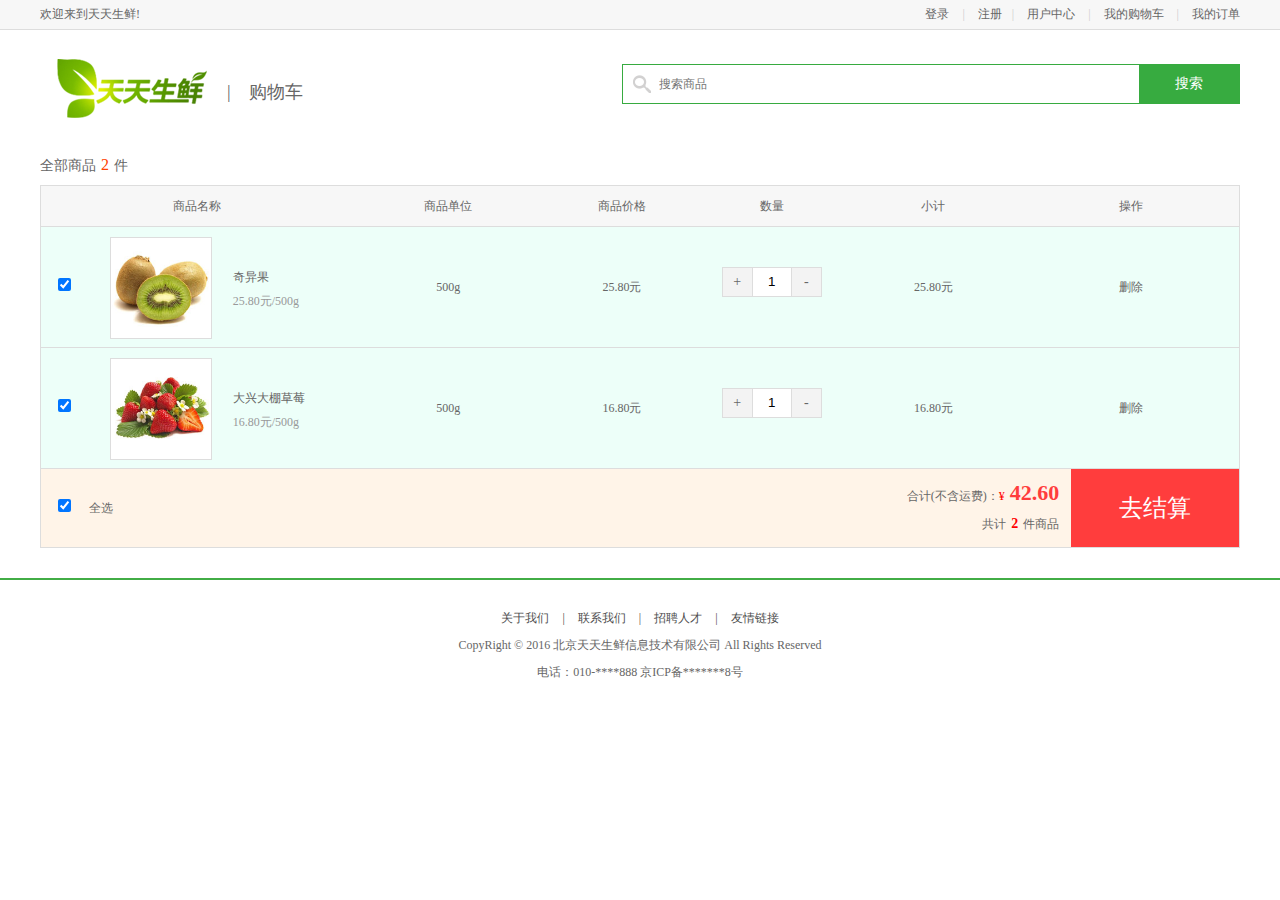
<file: static/cart.html>
<!DOCTYPE html PUBLIC "-//W3C//DTD XHTML 1.0 Transitional//EN" "http://www.w3.org/TR/xhtml1/DTD/xhtml1-transitional.dtd">
<html xmlns="http://www.w3.org/1999/xhtml" xml:lang="en">
<head>
	<meta http-equiv="Content-Type" content="text/html;charset=UTF-8">
	<title>天天生鲜-购物车</title>
	<link rel="stylesheet" type="text/css" href="css/reset.css">
	<link rel="stylesheet" type="text/css" href="css/main.css">
</head>
<body>
	<div class="header_con">
		<div class="header">
			<div class="welcome fl">欢迎来到天天生鲜!</div>
			<div class="fr">
				<div class="login_info fl">
					欢迎您：<em>张 山</em>
				</div>
				<div class="login_btn fl">
					<a href="login.html">登录</a>
					<span>|</span>
					<a href="register.html">注册</a>
				</div>
				<div class="user_link fl">
					<span>|</span>
					<a href="user_center_info.html">用户中心</a>
					<span>|</span>
					<a href="cart.html">我的购物车</a>
					<span>|</span>
					<a href="user_center_order.html">我的订单</a>
				</div>
			</div>
		</div>		
	</div>

	<div class="search_bar clearfix">
		<a href="index.html" class="logo fl"><img src="images/logo.png"></a>
		<div class="sub_page_name fl">|&nbsp;&nbsp;&nbsp;&nbsp;购物车</div>
		<div class="search_con fr">
			<input type="text" class="input_text fl" name="" placeholder="搜索商品">
			<input type="button" class="input_btn fr" name="" value="搜索">
		</div>		
	</div>

	<div class="total_count">全部商品<em>2</em>件</div>	
	<ul class="cart_list_th clearfix">
		<li class="col01">商品名称</li>
		<li class="col02">商品单位</li>
		<li class="col03">商品价格</li>
		<li class="col04">数量</li>
		<li class="col05">小计</li>
		<li class="col06">操作</li>
	</ul>
	<ul class="cart_list_td clearfix">
		<li class="col01"><input type="checkbox" name="" checked></li>
		<li class="col02"><img src="images/goods/goods012.jpg"></li>
		<li class="col03">奇异果<br><em>25.80元/500g</em></li>
		<li class="col04">500g</li>
		<li class="col05">25.80元</li>
		<li class="col06">
			<div class="num_add">
				<a href="javascript:;" class="add fl">+</a>
				<input type="text" class="num_show fl" value="1">	
				<a href="javascript:;" class="minus fl">-</a>	
			</div>
		</li>
		<li class="col07">25.80元</li>
		<li class="col08"><a href="javascript:;">删除</a></li>
	</ul>

	<ul class="cart_list_td clearfix">
		<li class="col01"><input type="checkbox" name="" checked></li>
		<li class="col02"><img src="images/goods/goods003.jpg"></li>
		<li class="col03">大兴大棚草莓<br><em>16.80元/500g</em></li>
		<li class="col04">500g</li>
		<li class="col05">16.80元</li>
		<li class="col06">
			<div class="num_add">
				<a href="javascript:;" class="add fl">+</a>
				<input type="text" class="num_show fl" value="1">	
				<a href="javascript:;" class="minus fl">-</a>	
			</div>
		</li>
		<li class="col07">16.80元</li>
		<li class="col08"><a href="javascript:;">删除</a></li>
	</ul>
	

	<ul class="settlements">
		<li class="col01"><input type="checkbox" name="" checked=""></li>
		<li class="col02">全选</li>
		<li class="col03">合计(不含运费)：<span>¥</span><em>42.60</em><br>共计<b>2</b>件商品</li>
		<li class="col04"><a href="place_order.html">去结算</a></li>
	</ul>

	<div class="footer">
		<div class="foot_link">
			<a href="#">关于我们</a>
			<span>|</span>
			<a href="#">联系我们</a>
			<span>|</span>
			<a href="#">招聘人才</a>
			<span>|</span>
			<a href="#">友情链接</a>		
		</div>
		<p>CopyRight © 2016 北京天天生鲜信息技术有限公司 All Rights Reserved</p>
		<p>电话：010-****888    京ICP备*******8号</p>
	</div>
	
</body>
</html>
</file>
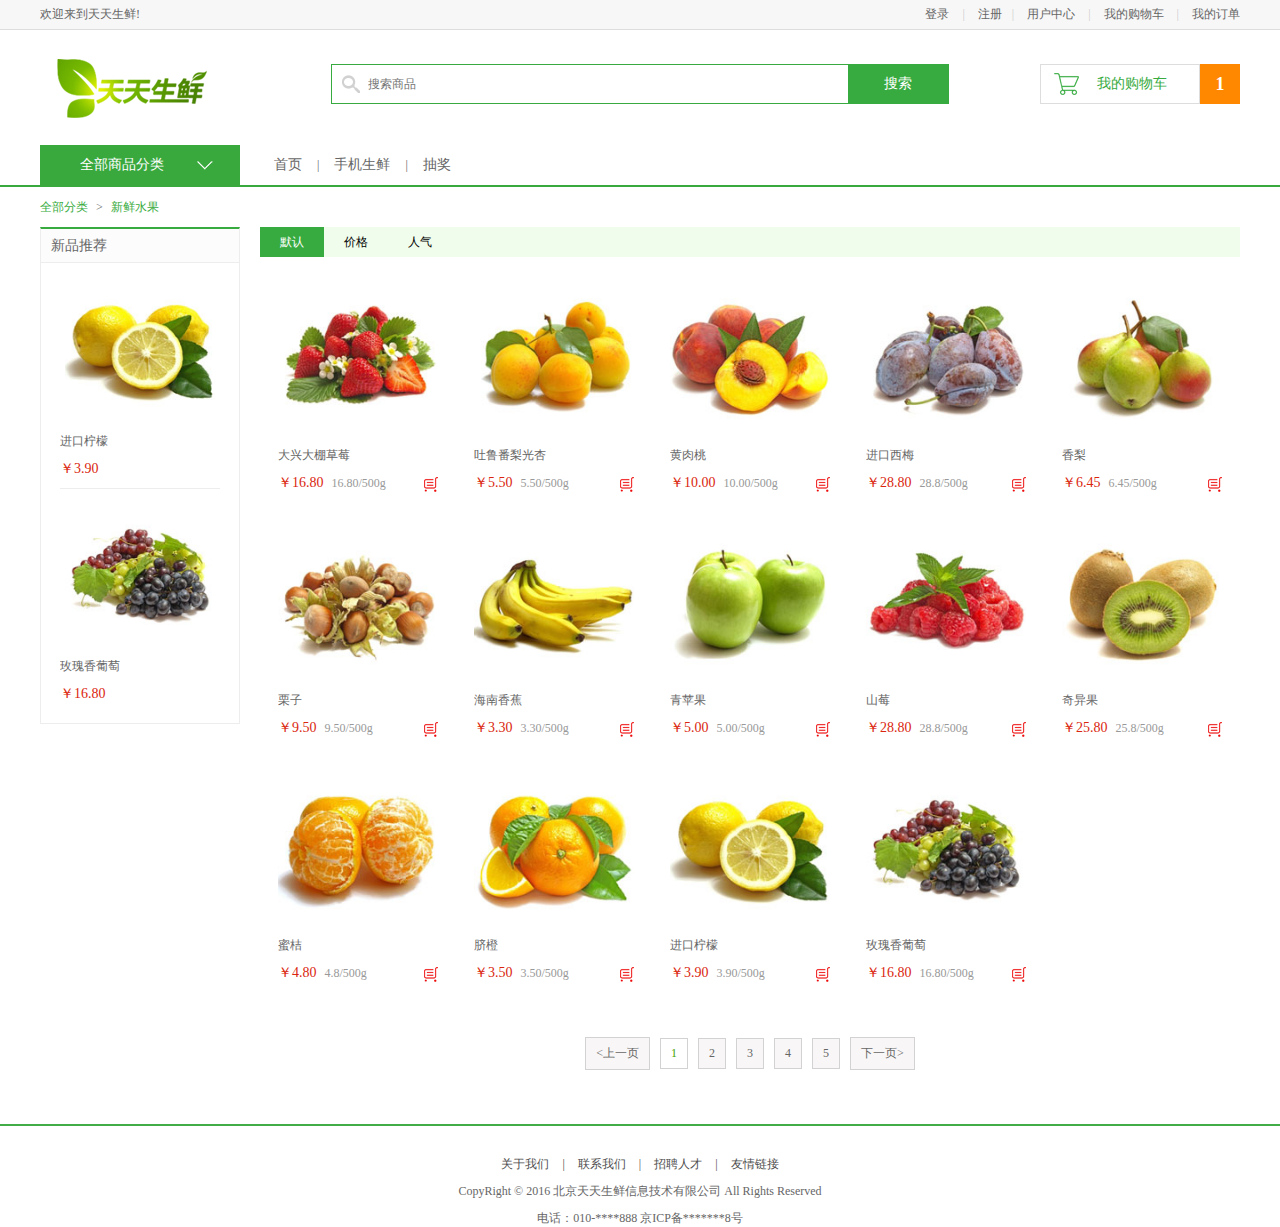
<file: static/list.html>
<!DOCTYPE html PUBLIC "-//W3C//DTD XHTML 1.0 Transitional//EN" "http://www.w3.org/TR/xhtml1/DTD/xhtml1-transitional.dtd">
<html xmlns="http://www.w3.org/1999/xhtml" xml:lang="en">
<head>
	<meta http-equiv="Content-Type" content="text/html;charset=UTF-8">
	<title>天天生鲜-商品列表</title>
	<link rel="stylesheet" type="text/css" href="css/reset.css">
	<link rel="stylesheet" type="text/css" href="css/main.css">
</head>
<body>
	<div class="header_con">
		<div class="header">
			<div class="welcome fl">欢迎来到天天生鲜!</div>
			<div class="fr">
				<div class="login_info fl">
					欢迎您：<em>张 山</em>
				</div>
				<div class="login_btn fl">
					<a href="login.html">登录</a>
					<span>|</span>
					<a href="register.html">注册</a>
				</div>
				<div class="user_link fl">
					<span>|</span>
					<a href="user_center_info.html">用户中心</a>
					<span>|</span>
					<a href="cart.html">我的购物车</a>
					<span>|</span>
					<a href="user_center_order.html">我的订单</a>
				</div>
			</div>
		</div>		
	</div>

	<div class="search_bar clearfix">
		<a href="index.html" class="logo fl"><img src="images/logo.png"></a>
		<div class="search_con fl">
			<input type="text" class="input_text fl" name="" placeholder="搜索商品">
			<input type="button" class="input_btn fr" name="" value="搜索">
		</div>
		<div class="guest_cart fr">
			<a href="#" class="cart_name fl">我的购物车</a>
			<div class="goods_count fl">1</div>
		</div>
	</div>

	<div class="navbar_con">
		<div class="navbar clearfix">
			<div class="subnav_con fl">
				<h1>全部商品分类</h1>	
				<span></span>			
				<ul class="subnav">
					<li><a href="#" class="fruit">新鲜水果</a></li>
					<li><a href="#" class="seafood">海鲜水产</a></li>
					<li><a href="#" class="meet">猪牛羊肉</a></li>
					<li><a href="#" class="egg">禽类蛋品</a></li>
					<li><a href="#" class="vegetables">新鲜蔬菜</a></li>
					<li><a href="#" class="ice">速冻食品</a></li>
				</ul>
			</div>
			<ul class="navlist fl">
				<li><a href="">首页</a></li>
				<li class="interval">|</li>
				<li><a href="">手机生鲜</a></li>
				<li class="interval">|</li>
				<li><a href="">抽奖</a></li>
			</ul>
		</div>
	</div>

	<div class="breadcrumb">
		<a href="#">全部分类</a>
		<span>></span>
		<a href="#">新鲜水果</a>
	</div>

	<div class="main_wrap clearfix">
		<div class="l_wrap fl clearfix">
			<div class="new_goods">
				<h3>新品推荐</h3>
				<ul>
					<li>
						<a href="#"><img src="images/goods/goods001.jpg"></a>
						<h4><a href="#">进口柠檬</a></h4>
						<div class="prize">￥3.90</div>
					</li>
					<li>
						<a href="#"><img src="images/goods/goods002.jpg"></a>
						<h4><a href="#">玫瑰香葡萄</a></h4>
						<div class="prize">￥16.80</div>
					</li>
				</ul>
			</div>
		</div>

		<div class="r_wrap fr clearfix">
			<div class="sort_bar">
				<a href="#" class="active">默认</a>
				<a href="#">价格</a>
				<a href="#">人气</a>
			</div>

			<ul class="goods_type_list clearfix">
				<li>
					<a href="detail.html"><img src="images/goods/goods003.jpg"></a>
					<h4><a href="detail.html">大兴大棚草莓</a></h4>
					<div class="operate">
						<span class="prize">￥16.80</span>
						<span class="unit">16.80/500g</span>
						<a href="#" class="add_goods" title="加入购物车"></a>
					</div>
				</li>

				<li>
					<a href="#"><img src="images/goods/goods004.jpg"></a>
					<h4><a href="#">吐鲁番梨光杏</a></h4>
					<div class="operate">
						<span class="prize">￥5.50</span>
						<span class="unit">5.50/500g</span>
						<a href="#" class="add_goods" title="加入购物车"></a>
					</div>
				</li>

				<li>
					<a href="#"><img src="images/goods/goods005.jpg"></a>
					<h4><a href="#">黄肉桃</a></h4>
					<div class="operate">
						<span class="prize">￥10.00</span>
						<span class="unit">10.00/500g</span>
						<a href="#" class="add_goods" title="加入购物车"></a>
					</div>
				</li>

				<li>
					<a href="#"><img src="images/goods/goods006.jpg"></a>
					<h4><a href="#">进口西梅</a></h4>
					<div class="operate">
						<span class="prize">￥28.80</span>
						<span class="unit">28.8/500g</span>
						<a href="#" class="add_goods" title="加入购物车"></a>
					</div>
				</li>

				<li>
					<a href="#"><img src="images/goods/goods007.jpg"></a>
					<h4><a href="#">香梨</a></h4>
					<div class="operate">
						<span class="prize">￥6.45</span>
						<span class="unit">6.45/500g</span>
						<a href="#" class="add_goods" title="加入购物车"></a>
					</div>
				</li>

				<li>
					<a href="#"><img src="images/goods/goods008.jpg"></a>
					<h4><a href="#">栗子</a></h4>
					<div class="operate">
						<span class="prize">￥9.50</span>
						<span class="unit">9.50/500g</span>
						<a href="#" class="add_goods" title="加入购物车"></a>
					</div>
				</li>

				<li>
					<a href="#"><img src="images/goods/goods009.jpg"></a>
					<h4><a href="#">海南香蕉</a></h4>
					<div class="operate">
						<span class="prize">￥3.30</span>
						<span class="unit">3.30/500g</span>
						<a href="#" class="add_goods" title="加入购物车"></a>
					</div>
				</li>

				<li>
					<a href="#"><img src="images/goods/goods010.jpg"></a>
					<h4><a href="#">青苹果</a></h4>
					<div class="operate">
						<span class="prize">￥5.00</span>
						<span class="unit">5.00/500g</span>
						<a href="#" class="add_goods" title="加入购物车"></a>
					</div>
				</li>

				<li>
					<a href="#"><img src="images/goods/goods011.jpg"></a>
					<h4><a href="#">山莓</a></h4>
					<div class="operate">
						<span class="prize">￥28.80</span>
						<span class="unit">28.8/500g</span>
						<a href="#" class="add_goods" title="加入购物车"></a>
					</div>
				</li>

				<li>
					<a href="#"><img src="images/goods/goods012.jpg"></a>
					<h4><a href="#">奇异果</a></h4>
					<div class="operate">
						<span class="prize">￥25.80</span>
						<span class="unit">25.8/500g</span>
						<a href="#" class="add_goods" title="加入购物车"></a>
					</div>
				</li>
				<li>
					<a href="#"><img src="images/goods/goods013.jpg"></a>
					<h4><a href="#">蜜桔</a></h4>
					<div class="operate">
						<span class="prize">￥4.80</span>
						<span class="unit">4.8/500g</span>
						<a href="#" class="add_goods" title="加入购物车"></a>
					</div>
				</li>
				<li>
					<a href="#"><img src="images/goods/goods014.jpg"></a>
					<h4><a href="#">脐橙</a></h4>
					<div class="operate">
						<span class="prize">￥3.50</span>
						<span class="unit">3.50/500g</span>
						<a href="#" class="add_goods" title="加入购物车"></a>
					</div>
				</li>
				<li>
					<a href="#"><img src="images/goods/goods001.jpg"></a>
					<h4><a href="#">进口柠檬</a></h4>
					<div class="operate">
						<span class="prize">￥3.90</span>
						<span class="unit">3.90/500g</span>
						<a href="#" class="add_goods" title="加入购物车"></a>
					</div>
				</li>
				<li>
					<a href="#"><img src="images/goods/goods002.jpg"></a>
					<h4><a href="#">玫瑰香葡萄</a></h4>
					<div class="operate">
						<span class="prize">￥16.80</span>
						<span class="unit">16.80/500g</span>
						<a href="#" class="add_goods" title="加入购物车"></a>
					</div>
				</li>
			</ul>

			<div class="pagenation">
				<a href="#"><上一页</a>
				<a href="#" class="active">1</a>
				<a href="#">2</a>
				<a href="#">3</a>
				<a href="#">4</a>
				<a href="#">5</a>
				<a href="#">下一页></a>
			</div>
		</div>
	</div>

	<div class="footer">
		<div class="foot_link">
			<a href="#">关于我们</a>
			<span>|</span>
			<a href="#">联系我们</a>
			<span>|</span>
			<a href="#">招聘人才</a>
			<span>|</span>
			<a href="#">友情链接</a>		
		</div>
		<p>CopyRight © 2016 北京天天生鲜信息技术有限公司 All Rights Reserved</p>
		<p>电话：010-****888    京ICP备*******8号</p>
	</div>
	
</body>
</html>
</file>
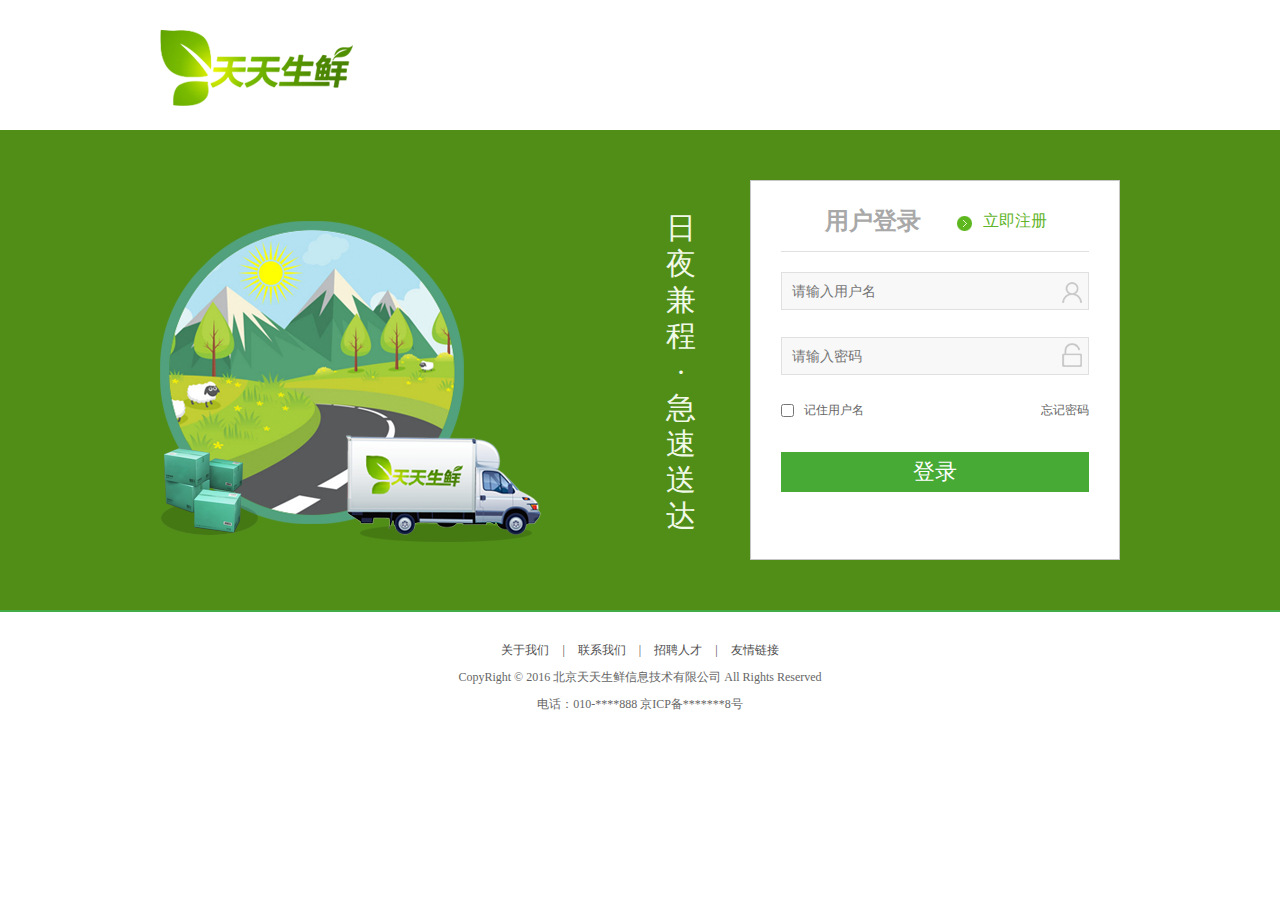
<file: static/login.html>
<!DOCTYPE html PUBLIC "-//W3C//DTD XHTML 1.0 Transitional//EN" "http://www.w3.org/TR/xhtml1/DTD/xhtml1-transitional.dtd">
<html xmlns="http://www.w3.org/1999/xhtml" xml:lang="en">
<head>
	<meta http-equiv="Content-Type" content="text/html;charset=UTF-8">
	<title>天天生鲜-登录</title>
	<link rel="stylesheet" type="text/css" href="css/reset.css">
	<link rel="stylesheet" type="text/css" href="css/main.css">
</head>
<body>
	<div class="login_top clearfix">
		<a href="index.html" class="login_logo"><img src="images/logo02.png"></a>	
	</div>

	<div class="login_form_bg">
		<div class="login_form_wrap clearfix">
			<div class="login_banner fl"></div>
			<div class="slogan fl">日夜兼程 · 急速送达</div>
			<div class="login_form fr">
				<div class="login_title clearfix">
					<h1>用户登录</h1>
					<a href="#">立即注册</a>
				</div>
				<div class="form_input">
					<form>
						<input type="text" name="username" class="name_input" placeholder="请输入用户名">
						<div class="user_error">输入错误</div>
						<input type="password" name="pwd" class="pass_input" placeholder="请输入密码">
						<div class="pwd_error">输入错误</div>
						<div class="more_input clearfix">
							<input type="checkbox" name="">
							<label>记住用户名</label>
							<a href="#">忘记密码</a>
						</div>
						<input type="submit" name="" value="登录" class="input_submit">
					</form>
				</div>
			</div>
		</div>
	</div>

	<div class="footer no-mp">
		<div class="foot_link">
			<a href="#">关于我们</a>
			<span>|</span>
			<a href="#">联系我们</a>
			<span>|</span>
			<a href="#">招聘人才</a>
			<span>|</span>
			<a href="#">友情链接</a>		
		</div>
		<p>CopyRight © 2016 北京天天生鲜信息技术有限公司 All Rights Reserved</p>
		<p>电话：010-****888    京ICP备*******8号</p>
	</div>
	
</body>
</html>
</file>
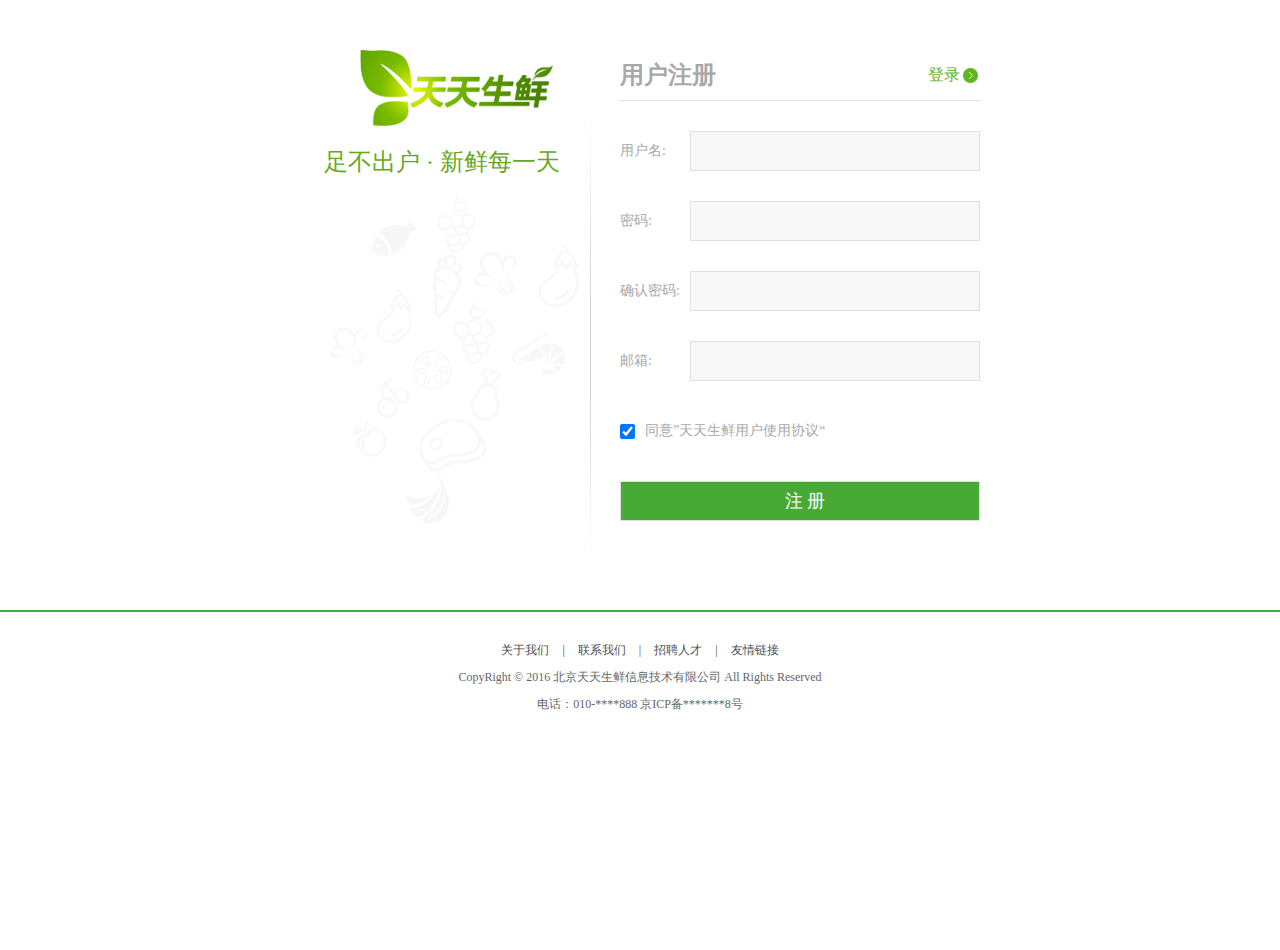
<file: static/register.html>
<!DOCTYPE html PUBLIC "-//W3C//DTD XHTML 1.0 Transitional//EN" "http://www.w3.org/TR/xhtml1/DTD/xhtml1-transitional.dtd">
<html xmlns="http://www.w3.org/1999/xhtml" xml:lang="en">
<head>
	<meta http-equiv="Content-Type" content="text/html;charset=UTF-8">
	<title>天天生鲜-注册</title>
	<link rel="stylesheet" type="text/css" href="css/reset.css">
	<link rel="stylesheet" type="text/css" href="css/main.css">
	<script type="text/javascript" src="js/jquery-1.12.4.min.js"></script>
	<script type="text/javascript" src="js/register.js"></script>
</head>
<body>
	<div class="register_con">
		<div class="l_con fl">
			<a class="reg_logo"><img src="images/logo02.png"></a>
			<div class="reg_slogan">足不出户  ·  新鲜每一天</div>
			<div class="reg_banner"></div>
		</div>

		<div class="r_con fr">
			<div class="reg_title clearfix">
				<h1>用户注册</h1>
				<a href="#">登录</a>
			</div>
			<div class="reg_form clearfix">
				<form>
				<ul>
					<li>
						<label>用户名:</label>
						<input type="text" name="user_name" id="user_name">
						<span class="error_tip">提示信息</span>
					</li>					
					<li>
						<label>密码:</label>
						<input type="password" name="pwd" id="pwd">
						<span class="error_tip">提示信息</span>
					</li>
					<li>
						<label>确认密码:</label>
						<input type="password" name="cpwd" id="cpwd">
						<span class="error_tip">提示信息</span>
					</li>
					<li>
						<label>邮箱:</label>
						<input type="text" name="email" id="email">
						<span class="error_tip">提示信息</span>
					</li>
					<li class="agreement">
						<input type="checkbox" name="allow" id="allow" checked="checked">
						<label>同意”天天生鲜用户使用协议“</label>
						<span class="error_tip2">提示信息</span>
					</li>
					<li class="reg_sub">
						<input type="submit" value="注 册" name="">
					</li>
				</ul>				
				</form>
			</div>

		</div>

	</div>

	<div class="footer no-mp">
		<div class="foot_link">
			<a href="#">关于我们</a>
			<span>|</span>
			<a href="#">联系我们</a>
			<span>|</span>
			<a href="#">招聘人才</a>
			<span>|</span>
			<a href="#">友情链接</a>		
		</div>
		<p>CopyRight © 2016 北京天天生鲜信息技术有限公司 All Rights Reserved</p>
		<p>电话：010-****888    京ICP备*******8号</p>
	</div>
	
</body>
</html>
</file>
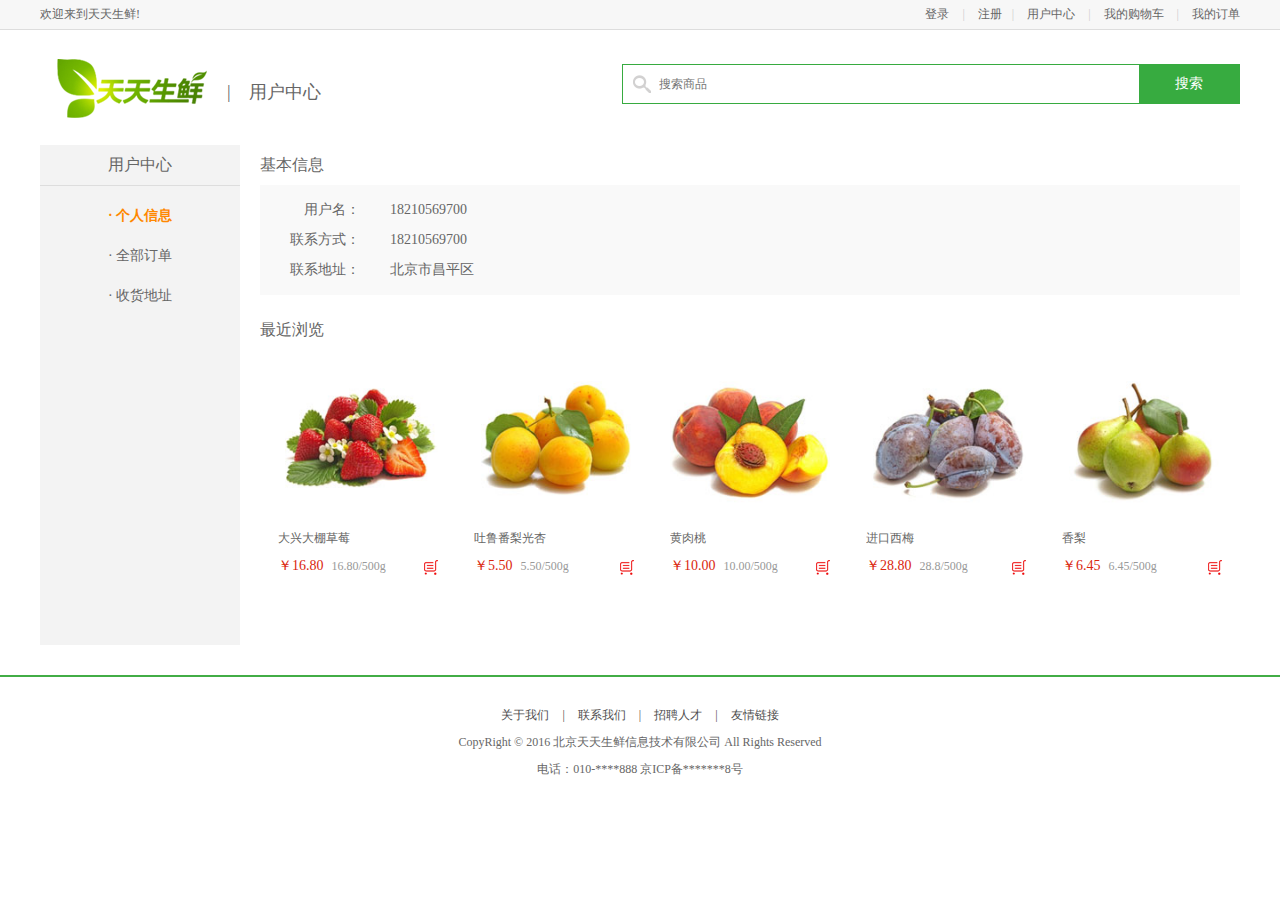
<file: static/user_center_info.html>
<!DOCTYPE html PUBLIC "-//W3C//DTD XHTML 1.0 Transitional//EN" "http://www.w3.org/TR/xhtml1/DTD/xhtml1-transitional.dtd">
<html xmlns="http://www.w3.org/1999/xhtml" xml:lang="en">
<head>
	<meta http-equiv="Content-Type" content="text/html;charset=UTF-8">
	<title>天天生鲜-用户中心</title>
	<link rel="stylesheet" type="text/css" href="css/reset.css">
	<link rel="stylesheet" type="text/css" href="css/main.css">
</head>
<body>
	<div class="header_con">
		<div class="header">
			<div class="welcome fl">欢迎来到天天生鲜!</div>
			<div class="fr">
				<div class="login_info fl">
					欢迎您：<em>张 山</em>
				</div>
				<div class="login_btn fl">
					<a href="login.html">登录</a>
					<span>|</span>
					<a href="register.html">注册</a>
				</div>
				<div class="user_link fl">
					<span>|</span>
					<a href="user_center_info.html">用户中心</a>
					<span>|</span>
					<a href="cart.html">我的购物车</a>
					<span>|</span>
					<a href="user_center_order.html">我的订单</a>
				</div>
			</div>
		</div>		
	</div>

	<div class="search_bar clearfix">
		<a href="index.html" class="logo fl"><img src="images/logo.png"></a>
		<div class="sub_page_name fl">|&nbsp;&nbsp;&nbsp;&nbsp;用户中心</div>
		<div class="search_con fr">
			<input type="text" class="input_text fl" name="" placeholder="搜索商品">
			<input type="button" class="input_btn fr" name="" value="搜索">
		</div>		
	</div>

	<div class="main_con clearfix">
		<div class="left_menu_con clearfix">
			<h3>用户中心</h3>
			<ul>
				<li><a href="user_center_info.html" class="active">· 个人信息</a></li>
				<li><a href="user_center_order.html">· 全部订单</a></li>
				<li><a href="user_center_site.html">· 收货地址</a></li>
			</ul>
		</div>
		<div class="right_content clearfix">
				<div class="info_con clearfix">
				<h3 class="common_title2">基本信息</h3>
						<ul class="user_info_list">
							<li><span>用户名：</span>18210569700</li>
							<li><span>联系方式：</span>18210569700</li>
							<li><span>联系地址：</span>北京市昌平区</li>			
						</ul>
				</div>
				
				<h3 class="common_title2">最近浏览</h3>
				<div class="has_view_list">
					<ul class="goods_type_list clearfix">
				<li>
					<a href="detail.html"><img src="images/goods/goods003.jpg"></a>
					<h4><a href="detail.html">大兴大棚草莓</a></h4>
					<div class="operate">
						<span class="prize">￥16.80</span>
						<span class="unit">16.80/500g</span>
						<a href="#" class="add_goods" title="加入购物车"></a>
					</div>
				</li>

				<li>
					<a href="#"><img src="images/goods/goods004.jpg"></a>
					<h4><a href="#">吐鲁番梨光杏</a></h4>
					<div class="operate">
						<span class="prize">￥5.50</span>
						<span class="unit">5.50/500g</span>
						<a href="#" class="add_goods" title="加入购物车"></a>
					</div>
				</li>

				<li>
					<a href="#"><img src="images/goods/goods005.jpg"></a>
					<h4><a href="#">黄肉桃</a></h4>
					<div class="operate">
						<span class="prize">￥10.00</span>
						<span class="unit">10.00/500g</span>
						<a href="#" class="add_goods" title="加入购物车"></a>
					</div>
				</li>

				<li>
					<a href="#"><img src="images/goods/goods006.jpg"></a>
					<h4><a href="#">进口西梅</a></h4>
					<div class="operate">
						<span class="prize">￥28.80</span>
						<span class="unit">28.8/500g</span>
						<a href="#" class="add_goods" title="加入购物车"></a>
					</div>
				</li>

				<li>
					<a href="#"><img src="images/goods/goods007.jpg"></a>
					<h4><a href="#">香梨</a></h4>
					<div class="operate">
						<span class="prize">￥6.45</span>
						<span class="unit">6.45/500g</span>
						<a href="#" class="add_goods" title="加入购物车"></a>
					</div>
				</li>
			</ul>
		</div>
		</div>
	</div>



	<div class="footer">
		<div class="foot_link">
			<a href="#">关于我们</a>
			<span>|</span>
			<a href="#">联系我们</a>
			<span>|</span>
			<a href="#">招聘人才</a>
			<span>|</span>
			<a href="#">友情链接</a>		
		</div>
		<p>CopyRight © 2016 北京天天生鲜信息技术有限公司 All Rights Reserved</p>
		<p>电话：010-****888    京ICP备*******8号</p>
	</div>
	
</body>
</html>
</file>
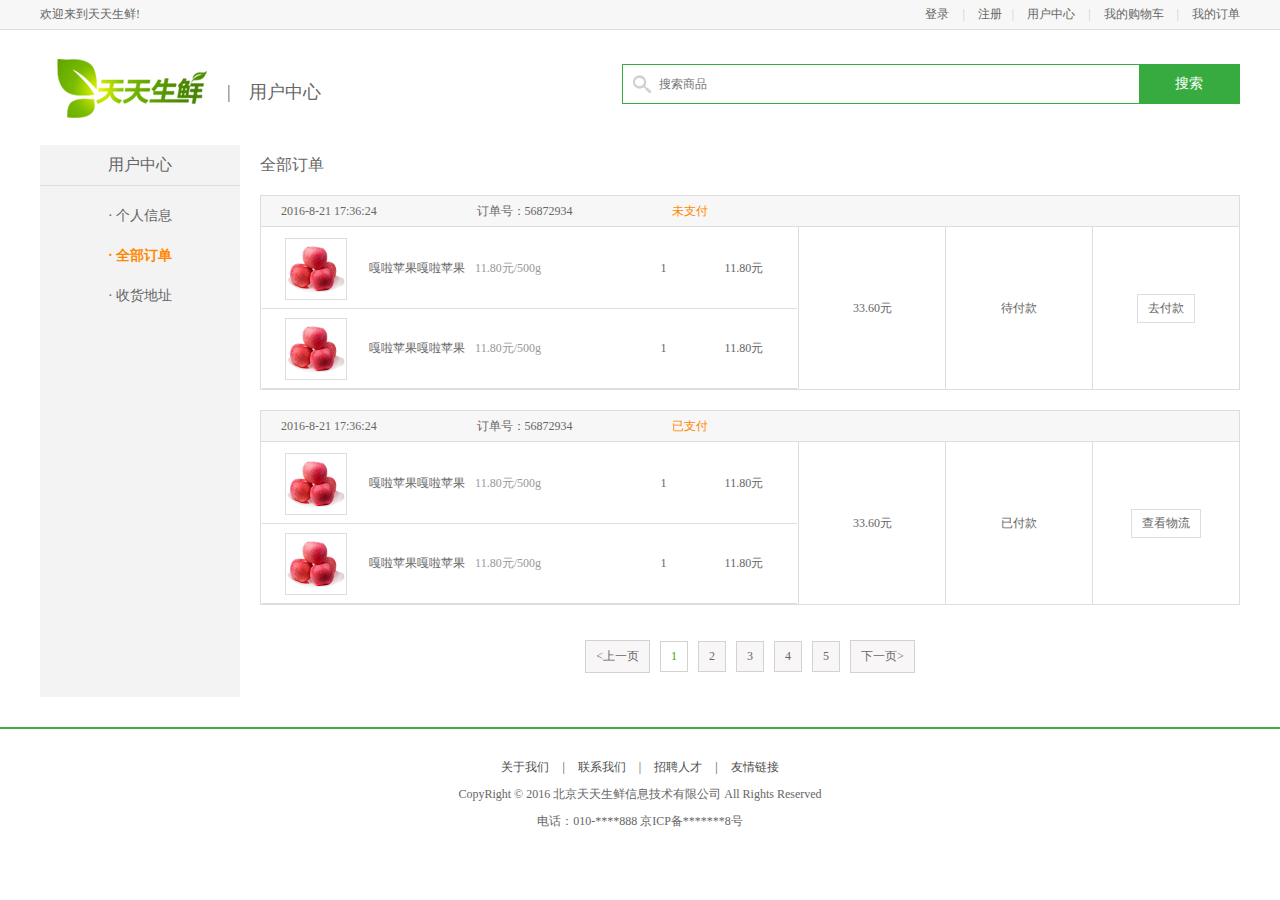
<file: static/user_center_order.html>
<!DOCTYPE html PUBLIC "-//W3C//DTD XHTML 1.0 Transitional//EN" "http://www.w3.org/TR/xhtml1/DTD/xhtml1-transitional.dtd">
<html xmlns="http://www.w3.org/1999/xhtml" xml:lang="en">
<head>
	<meta http-equiv="Content-Type" content="text/html;charset=UTF-8">
	<title>天天生鲜-用户中心</title>
	<link rel="stylesheet" type="text/css" href="css/reset.css">
	<link rel="stylesheet" type="text/css" href="css/main.css">
</head>
<body>
	<div class="header_con">
		<div class="header">
			<div class="welcome fl">欢迎来到天天生鲜!</div>
			<div class="fr">
				<div class="login_info fl">
					欢迎您：<em>张 山</em>
				</div>
				<div class="login_btn fl">
					<a href="login.html">登录</a>
					<span>|</span>
					<a href="register.html">注册</a>
				</div>
				<div class="user_link fl">
					<span>|</span>
					<a href="user_center_info.html">用户中心</a>
					<span>|</span>
					<a href="cart.html">我的购物车</a>
					<span>|</span>
					<a href="user_center_order.html">我的订单</a>
				</div>
			</div>
		</div>		
	</div>

	<div class="search_bar clearfix">
		<a href="index.html" class="logo fl"><img src="images/logo.png"></a>
		<div class="sub_page_name fl">|&nbsp;&nbsp;&nbsp;&nbsp;用户中心</div>
		<div class="search_con fr">
			<input type="text" class="input_text fl" name="" placeholder="搜索商品">
			<input type="button" class="input_btn fr" name="" value="搜索">
		</div>		
	</div>

	<div class="main_con clearfix">
		<div class="left_menu_con clearfix">
			<h3>用户中心</h3>
			<ul>
				<li><a href="user_center_info.html">· 个人信息</a></li>
				<li><a href="user_center_order.html" class="active">· 全部订单</a></li>
				<li><a href="user_center_site.html">· 收货地址</a></li>
			</ul>
		</div>
		<div class="right_content clearfix">
				<h3 class="common_title2">全部订单</h3>
				<ul class="order_list_th w978 clearfix">
					<li class="col01">2016-8-21 17:36:24</li>
					<li class="col02">订单号：56872934</li>
					<li class="col02 stress">未支付</li>		
				</ul>

				<table class="order_list_table w980">
					<tbody>
						<tr>
							<td width="55%">
								<ul class="order_goods_list clearfix">					
									<li class="col01"><img src="images/goods02.jpg"></li>
									<li class="col02">嘎啦苹果嘎啦苹果<em>11.80元/500g</em></li>	
									<li class="col03">1</li>
									<li class="col04">11.80元</li>	
								</ul>
								<ul class="order_goods_list clearfix">					
									<li class="col01"><img src="images/goods02.jpg"></li>
									<li class="col02">嘎啦苹果嘎啦苹果<em>11.80元/500g</em></li>	
									<li class="col03">1</li>
									<li class="col04">11.80元</li>	
								</ul>
							</td>
							<td width="15%">33.60元</td>
							<td width="15%">待付款</td>
							<td width="15%"><a href="#" class="oper_btn">去付款</a></td>
						</tr>
					</tbody>
				</table>
				
				<ul class="order_list_th w978 clearfix">
					<li class="col01">2016-8-21 17:36:24</li>
					<li class="col02">订单号：56872934</li>
					<li class="col02 stress">已支付</li>			
				</ul>
				<table class="order_list_table w980">
					<tbody>
						<tr>
							<td width="55%">
								<ul class="order_goods_list clearfix">					
									<li class="col01"><img src="images/goods02.jpg"></li>
									<li class="col02">嘎啦苹果嘎啦苹果<em>11.80元/500g</em></li>	
									<li class="col03">1</li>
									<li class="col04">11.80元</li>	
								</ul>
								<ul class="order_goods_list clearfix">					
									<li class="col01"><img src="images/goods02.jpg"></li>
									<li class="col02">嘎啦苹果嘎啦苹果<em>11.80元/500g</em></li>	
									<li class="col03">1</li>
									<li class="col04">11.80元</li>	
								</ul>
							</td>
							<td width="15%">33.60元</td>
							<td width="15%">已付款</td>
							<td width="15%"><a href="#" class="oper_btn">查看物流</a></td>
						</tr>
					</tbody>
				</table>

				<div class="pagenation">
					<a href="#"><上一页</a>
					<a href="#" class="active">1</a>
					<a href="#">2</a>
					<a href="#">3</a>
					<a href="#">4</a>
					<a href="#">5</a>
					<a href="#">下一页></a>
				</div>
		</div>
	</div>



	<div class="footer">
		<div class="foot_link">
			<a href="#">关于我们</a>
			<span>|</span>
			<a href="#">联系我们</a>
			<span>|</span>
			<a href="#">招聘人才</a>
			<span>|</span>
			<a href="#">友情链接</a>		
		</div>
		<p>CopyRight © 2016 北京天天生鲜信息技术有限公司 All Rights Reserved</p>
		<p>电话：010-****888    京ICP备*******8号</p>
	</div>
	
</body>
</html>
</file>
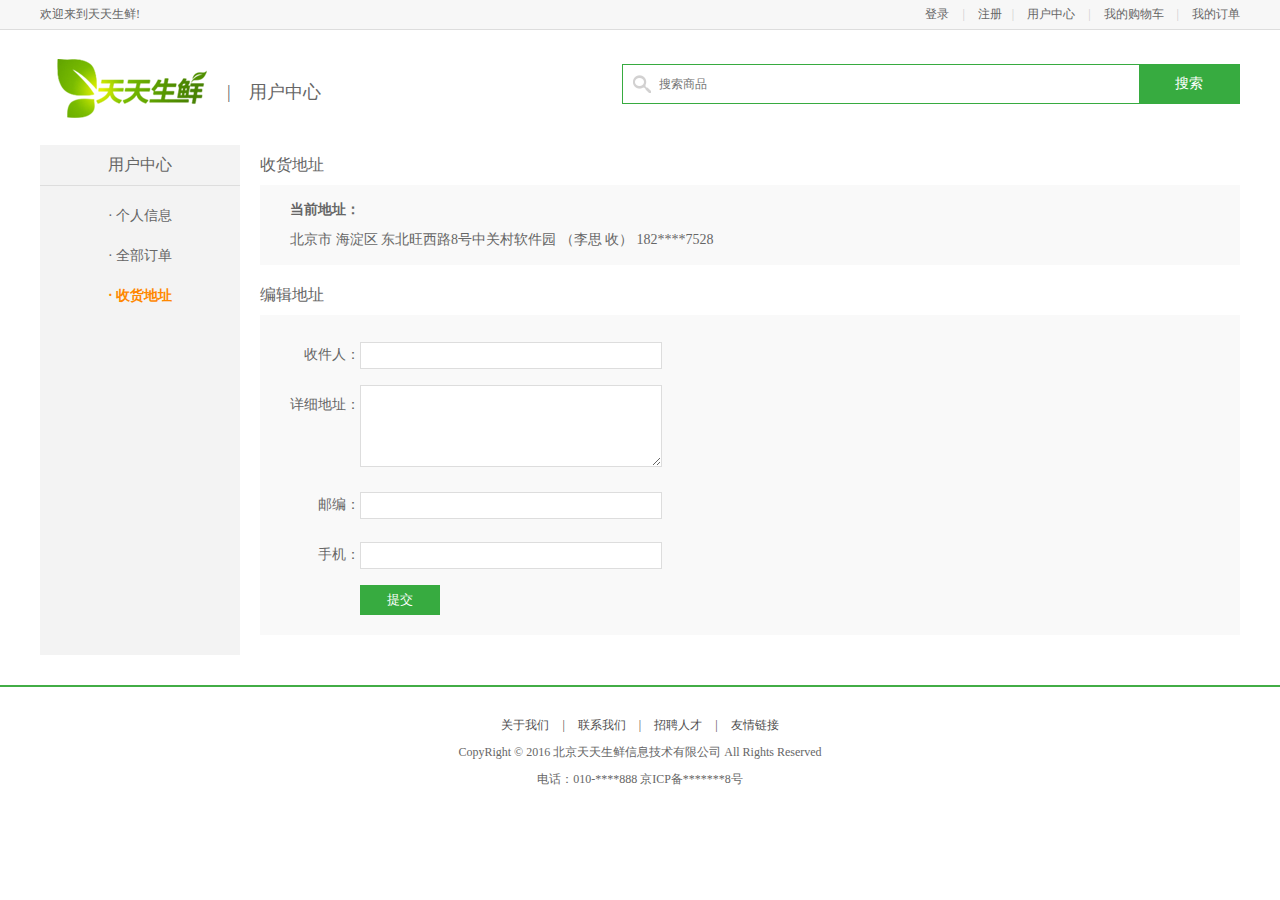
<file: static/user_center_site.html>
<!DOCTYPE html PUBLIC "-//W3C//DTD XHTML 1.0 Transitional//EN" "http://www.w3.org/TR/xhtml1/DTD/xhtml1-transitional.dtd">
<html xmlns="http://www.w3.org/1999/xhtml" xml:lang="en">
<head>
	<meta http-equiv="Content-Type" content="text/html;charset=UTF-8">
	<title>天天生鲜-用户中心</title>
	<link rel="stylesheet" type="text/css" href="css/reset.css">
	<link rel="stylesheet" type="text/css" href="css/main.css">
</head>
<body>
	<div class="header_con">
		<div class="header">
			<div class="welcome fl">欢迎来到天天生鲜!</div>
			<div class="fr">
				<div class="login_info fl">
					欢迎您：<em>张 山</em>
				</div>
				<div class="login_btn fl">
					<a href="login.html">登录</a>
					<span>|</span>
					<a href="register.html">注册</a>
				</div>
				<div class="user_link fl">
					<span>|</span>
					<a href="user_center_info.html">用户中心</a>
					<span>|</span>
					<a href="cart.html">我的购物车</a>
					<span>|</span>
					<a href="user_center_order.html">我的订单</a>
				</div>
			</div>
		</div>		
	</div>

	<div class="search_bar clearfix">
		<a href="index.html" class="logo fl"><img src="images/logo.png"></a>
		<div class="sub_page_name fl">|&nbsp;&nbsp;&nbsp;&nbsp;用户中心</div>
		<div class="search_con fr">
			<input type="text" class="input_text fl" name="" placeholder="搜索商品">
			<input type="button" class="input_btn fr" name="" value="搜索">
		</div>		
	</div>

	<div class="main_con clearfix">
		<div class="left_menu_con clearfix">
			<h3>用户中心</h3>
			<ul>
				<li><a href="user_center_info.html">· 个人信息</a></li>
				<li><a href="user_center_order.html">· 全部订单</a></li>
				<li><a href="user_center_site.html" class="active">· 收货地址</a></li>
			</ul>
		</div>
		<div class="right_content clearfix">
				<h3 class="common_title2">收货地址</h3>
				<div class="site_con">
					<dl>
						<dt>当前地址：</dt>
						<dd>北京市 海淀区 东北旺西路8号中关村软件园 （李思 收） 182****7528</dd>
					</dl>					
				</div>
				<h3 class="common_title2">编辑地址</h3>
				<div class="site_con">
					<form>
						<div class="form_group">
							<label>收件人：</label>
							<input type="text" name="">
						</div>
						<div class="form_group form_group2">
							<label>详细地址：</label>
							<textarea class="site_area"></textarea>
						</div>
						<div class="form_group">
							<label>邮编：</label>
							<input type="text" name="">
						</div>
						<div class="form_group">
							<label>手机：</label>
							<input type="text" name="">
						</div>

						<input type="submit" name="" value="提交" class="info_submit">
					</form>
				</div>
		</div>
	</div>



	<div class="footer">
		<div class="foot_link">
			<a href="#">关于我们</a>
			<span>|</span>
			<a href="#">联系我们</a>
			<span>|</span>
			<a href="#">招聘人才</a>
			<span>|</span>
			<a href="#">友情链接</a>		
		</div>
		<p>CopyRight © 2016 北京天天生鲜信息技术有限公司 All Rights Reserved</p>
		<p>电话：010-****888    京ICP备*******8号</p>
	</div>
	
</body>
</html>
</file>
<file: static/css/main.css>
body{font-family:'Microsoft Yahei';font-size:12px;color:#666;}
html,body{height:100%}
/* 顶部样式 */
.header_con{
	background-color:#f7f7f7;
	height:29px;
	border-bottom:1px solid #dddddd
}

.header{
	width:1200px;
	height:29px;
	margin:0 auto;
}

.welcome,.login_info,.login_btn,.user_link{
	line-height:29px;
}

.login_info{
	display:none;
}

.login_info em{color:#ff8800}

.login_btn a,.user_link a{
	color:#666;
}

.login_btn a:hover,.user_link a:hover{
	color:#ff8800;
}

.login_btn span,.user_link span{
	color:#cecece;
	margin:0 10px;
}


/* logo、搜索框、购物车样式 */

.search_bar{width:1200px;height:115px;margin:0 auto;}
.logo{width:150px;height:59px;margin:29px 0 0 17px;}

.search_con{width:616px;height:38px;border:1px solid #37ab40;margin:34px 0 0 124px;background:url(../images/icons.png) 10px -338px no-repeat;}
.search_con .input_text{width:470px;height:34px;border:0px;margin:2px 0 0 36px;outline:none;font-size:12px;color:#737272;font-family:'Microsoft Yahei'}

.search_con .input_btn{
	width:100px;height:38px;background-color:#37ab40;border:0px;font-size:14px;color:#fff;font-family:'Microsoft Yahei';outline:none;cursor:pointer;
}

.guest_cart{
	width:200px;height:40px;margin-top:34px;
}

.guest_cart .cart_name{
	width:158px;height:38px;line-height:38px;border:1px solid #dddddd;display:block;background:url(../images/icons.png) 13px -300px no-repeat;font-size:14px;color:#37ab40;text-indent:56px;
}

.guest_cart .goods_count{
	width:40px;height:40px;text-align:center;line-height:40px;font-size:18px;
	font-weight:bold;color:#fff;background-color:#ff8800;
}


/* 菜单、幻灯片样式 */

.navbar_con{height:40px;border-bottom:2px solid #39a93e}
.navbar{width:1200px;margin:0 auto;}
.navbar h1{width:200px;height:40px;line-height:40px;text-align: center;font-size:14px;color:#fff;background-color:#39a93e;}

.navbar .subnav_con{width:200px;height:40px;background-color:#39a93e;position:relative;cursor:pointer;}

.navbar .subnav_con h1{position:absolute;left:0;top:0;text-align:left;text-indent:40px}
.navbar .subnav_con span{display:block;width:16px;height:9px;background:url(../images/down.png) no-repeat;position:absolute;right:27px;top:16px;transition:all 300ms ease-in;
}

.navbar .subnav_con:hover span{transform:rotateZ(180deg)}

.navbar .subnav_con .subnav{position:absolute;left:0;top:40px;display:none;border-top:2px solid  #39a93e;}
.navbar .subnav_con:hover .subnav{display:block;}


.navlist{margin-left:34px;}
.navlist li{height:40px;float:left;line-height:40px;}
.navlist li a{color:#666;font-size:14px}
.navlist li a:hover{color:#ff8800}
.navlist .interval{margin:0 15px;}


.center_con{width:1200px;height:270px;margin:0 auto;}
.subnav{width:198px;height:270px;border-left:1px solid #eee;border-right:1px solid #eee;}
.subnav li{height:44px;border-bottom:1px solid #eee;background:url(../images/icons.png) 178px -257px no-repeat #fff;}

.subnav li a{display:block;height:44px;line-height:44px;text-indent:71px;font-size:14px;color:#333}
.subnav li a:hover{color:#ff8800}

.subnav li .fruit{background:url(../images/icons.png) 28px 0px no-repeat;}
.subnav li .seafood{background:url(../images/icons.png) 28px -43px no-repeat;}
.subnav li .meet{background:url(../images/icons.png) 28px -86px no-repeat;}
.subnav li .egg{background:url(../images/icons.png) 28px -132px no-repeat;}
.subnav li .vegetables{background:url(../images/icons.png) 28px -174px no-repeat;}
.subnav li .ice{background:url(../images/icons.png) 28px -220px no-repeat;}


.slide{width:760px;height:270px;position:relative;overflow:hidden;}
.slide .slide_pics{position:relative;left:0;top:0;width:760px;height:270px;}
.slide .slide_pics li{width:760px;height:270px;position:absolute;left:0;top:0}
.slide .prev,.slide .next{width:17px;height:23px;background:url(../images/icons.png) left -388px no-repeat;position:absolute;left:11px;top:122px;cursor:pointer;}
.slide .next{background-position:left -428px;left:732px;}
.points{width:100%;height:11px;position:absolute;left:0;top:250px;text-align:center;}
.points li{display:inline-block;width:11px;height:11px;margin:0 5px;background-color:#9f9f9f;border-radius:50%;cursor:pointer;}
.points li.active{background-color:#cecece}

.adv{width:240px;height:270px; overflow:hidden; background-color:gold;}
.adv a{display:block;float:left;}


/* 商品列表样式 */

.list_model{width:1200px;height:340px;margin:15px auto 0;}
.list_title{height:40px;border-bottom:2px solid #42ad46}
.list_title h3{height:40px;line-height:40px;font-size:16px;color:#37ab40;font-weight:bold;}
.list_title .subtitle{height:20px;line-height:20px;margin-top:15px;}
.list_title .subtitle span{color:#666;margin:0 10px 0 20px;}
.list_title .subtitle a{color:#666;margin:0 5px;}
.list_title .subtitle a:hover,.goods_more:hover{color:#ff8800}
.goods_more{height:20px;margin-top:15px;color:#666}

.goods_con{height:300px;}
.goods_banner{width:200px;height:300px;}
.goods_banner img{width:200px;height:300px;}

.goods_list{width:1000px;height:299px;border-bottom:1px solid #ededed}
.goods_list li{height:299px;width:249px;border-right:1px solid #ededed;float:left}
.goods_list li:hover{width:248px;height:297px;border:1px solid gold;}
.goods_list li:hover img{opacity:0.8}

.goods_list li h4{width:200px;height:50px;margin:20px auto 0;text-align:center;}
.goods_list li h4 a{font-size:14px;color:#666;font-weight:normal;line-height:24px;}
.goods_list li h4 a:hover{color:#ff8800}

.goods_list li img{display:block;width:180px;height:180px;margin:0 auto;}
.goods_list li .prize{text-align:center;font-size:20px;color:#c40000;margin-top:5px;}

/* 页面底部样式 */
.footer{
	border-top:2px solid #42ad46;
	margin:30px 0;
}

.foot_link{text-align:center;margin-top:30px;}
.foot_link a,.foot_link span{color:#4e4e4e;}
.foot_link a:hover{color:#ff8800}
.foot_link span{padding:0 10px}
.footer p{text-align:center; margin-top:10px;}


/* 二级页面面包屑导航 */
.breadcrumb{
	width:1200px;height:40px;margin:0 auto;
}
.breadcrumb a{line-height:40px;color:#37ab40}
.breadcrumb a:hover{color:#ff8800}
.breadcrumb span{line-height:40px;color:#666;padding:0 5px;}


.main_wrap{width:1200px;margin:0 auto;}
.l_wrap{width:200px;}
.r_wrap{width:980px;}


/* 新品推荐样式 */

.new_goods{
	border:1px solid #ededed;
	border-top:2px solid #37ab40;
	padding-bottom:10px;
}

.new_goods h3{
	height:33px;line-height:33px;background-color:#fcfcfc;border-bottom:1px solid #ededed;font-size:14px;font-weight:normal;text-indent:10px;
}

.new_goods ul{width:160px;margin:0 auto;overflow:hidden;}
.new_goods li{border-bottom:1px solid #ededed;margin-bottom:-1px;}
.new_goods li img{display:block;width:150px;height:150px;margin:10px auto;}
.new_goods li h4{width:160px;margin:0 auto;}
.new_goods li h4 a{font-weight:normal;color:#666;display:block;width:160px;overflow:hidden;white-space:nowrap;text-overflow:ellipsis;}
.new_goods li .prize{font-size:14px;color:#da260e;margin:10px auto;}



/* 商品列表样式 */

.sort_bar{height:30px;background-color:#f0fdec}
.sort_bar a{display:block;height:30px;line-height:30px;padding:0 20px;float:left;color:#000}
.sort_bar .active{background-color:#37ab40;color:#fff;}


.goods_type_list{
	margin:10px auto 0;
}

.goods_type_list li{
	width:196px;
	float:left;
	margin-bottom:10px
}

.goods_type_list li img{width:160px;height:160px;display:block;margin:10px auto;}
.goods_type_list li h4{width:160px;margin:0 auto;}
.goods_type_list li h4 a{font-weight:normal;color:#666;display:block;width:160px;overflow:hidden;white-space:nowrap;text-overflow:ellipsis;}
.operate{width:160px;margin:10px auto;position:relative;}
.goods_type_list .operate .prize{color:#da260e; font-size:14px;} 
.goods_type_list .operate .unit{color:#999;padding-left:5px;}
.goods_type_list .operate .add_goods{display:inline-block;width:15px;height:15px;background:url(../images/shop_cart.png);position:absolute;right:0;top:3px;}


/* 分页样式 */

.pagenation{height:32px;text-align:center;font-size:0;margin:30px auto;}
.pagenation a{display:inline-block;border:1px solid #d2d2d2;background-color:#f8f6f7;font-size:12px;padding:7px 10px;color:#666;margin:5px}

.pagenation .active{background-color:#fff;color:#43a200}


/* 商品详情样式 */
.goods_detail_con{
	width:1198px;
	height:398px;
	border:1px solid #ededed;
	margin:0 auto 20px;
}

.goods_detail_pic{width:350px;height:350px;margin:24px 0 0 24px;}
.goods_detail_list{
	width:730px;height:350px;margin:24px 24px 0 0;
}
.goods_detail_list h3{font-size:24px;line-height:24px;color:#666;font-weight:normal;}
.goods_detail_list p{color:#666;line-height:40px;}
.prize_bar{height:72px;background-color:#fff5f5;line-height:72px;}
.prize_bar .show_pirze{font-size:20px;color:#ff3e3e;padding-left:20px}
.prize_bar .show_pirze em{font-style:normal;font-size:36px;padding-left:10px}
.prize_bar .show_unit{padding-left:150px}

.goods_num{height:52px;margin-top:19px;}
.goods_num .num_name{width:70px;height:52px;line-height:52px;}
.goods_num .num_add{width:75px;height:50px;border:1px solid #dddddd}
.goods_num .num_add input{width:49px;height:50px;text-align:center;line-height:50px;border:0px;outline:none;font-size:14px;color:#666}
.goods_num .num_add .add,.goods_num .num_add .minus{width:25px;line-height:25px;text-align:center;border-left:1px solid #ddd;border-bottom:1px solid #ddd;color:#666;font-size:14px}
.goods_num .num_add .minus{border-bottom:0px}

.total{height:35px;line-height:35px;margin-top:25px;}
.total em{font-style:normal;color:#ff3e3e;font-size:18px}

.operate_btn{height:40px;margin-top:35px;font-size:0;position:relative;}
.operate_btn .buy_btn,.operate_btn .add_cart{display:inline-block;width:178px;height:38px;border:1px solid #c40000;font-size:14px;color:#c40000;line-height:38px;text-align:center;background-color:#ffeded;}
.operate_btn .add_cart{background-color:#c40000;color:#fff;margin-left:10px;position:relative;z-index:10;}

.add_jump{width:20px;height:20px;background-color:#c40000;position:absolute;left:268px;top:10px;border-radius:50%;z-index:9;display:none;}

.detail_tab{
	height:35px;
	border-bottom:1px solid #37ab40
}

.detail_tab li{height:34px;line-height:34px;padding:0 30px;font-size:14px;color:#333333;float:left;border:1px solid #e8e8e8;border-bottom:0px;cursor:pointer;background-color:#faf8f8}

.detail_tab li.active{border-top:2px solid #37ab40;position:relative;background-color:#fff;border-left:1px solid #37ab40;border-right:1px solid #37ab40;top:-1px;height:35px;}

.tab_content dt{margin-top:10px;font-size:16px;color:#044d39}
.tab_content dd{line-height:24px;margin-top:5px;}


/* 登录页 */

.login_top{width:960px;height:130px;margin:0 auto;}
.login_logo{display:block;width:193px;height:76px;margin-top:30px;}
.login_form_bg{height:480px;background-color:#518e17}
.no-mp{margin-top:0px;}
.login_form_wrap{width:960px;height:480px;margin:0 auto;}
.login_banner{width:381px;height:322px;background:url(../images/login_banner.png) no-repeat;margin-top:90px;}
.slogan{width:40px;height:300px;font-size:30px;color:#f0f9e8;text-align:center;line-height:36px;margin:80px 0 0 120px}
.login_form{width:368px;height:378px;border:1px solid #c6c6c5;background-color:#fff; margin-top:50px;}

.login_title{height:60px;width:308px;margin:10px auto;border-bottom:1px solid #e0e0e0;}

.login_title h1{font-size:24px;height:60px;line-height:60px;color:#a8a8a8;float:left;font-weight:bold;margin-left:44px;}
.login_title a{width:100px;height:20px;display:block;font-size:16px;color:#5fb42a;text-indent:26px;background:url(../images/icons02.png) left 5px no-repeat;float:left;margin:20px 0 0 36px}

.form_input{width:308px;height:250px;margin:20px auto;position:relative;}
.name_input,.pass_input{width:306px;height:36px;border:1px solid #e0e0e0;background:url(../images/icons02.png) 280px -41px no-repeat #f8f8f8;outline:none;font-size:14px;text-indent:10px;position: absolute;left:0;top:0}
.pass_input{top:65px;background-position:280px -95px;}

.user_error,.pwd_error{color:#f00;position:absolute;left:0;top:43px;display:none}

.pwd_error{top:110px;}

.more_input{position:absolute;left:0;top:130px;width:100%}

.more_input input{float:left;margin-top:2px;}
.more_input label{float:left;margin-left:10px;}
.more_input a{float:right;color:#666}
.more_input a:hover{color:#ff8800}

.input_submit{width:100%;height:40px;position:absolute;left:0;top:180px;background-color:#47aa34;color:#fff;font-size:22px;border:0px;font-family:'Microsoft Yahei';cursor:pointer;}


/* 注册页面 */
.register_con{
	width:700px;
	height:560px;
	margin:50px auto 0;
	background:url(../images/interval_line.png) 300px top no-repeat;
}

.l_con{width:300px;}
.reg_logo{width:200px;height:76px;float:right;margin-right:30px;}
.reg_slogan{width:300px;height:30px;float:right;text-align:right;font-size:24px;color:#69a81e;margin:20px 30px 0 0;}
.reg_banner{width:251px;height:329px;background:url(../images/register_banner.png) no-repeat;float:right; margin:20px 10px 0 0;opacity:0.5}


.r_con{width:400px;}
.reg_title{width:360px;height:50px;float:left;margin-left:30px;border-bottom:1px solid #e0e0e0}
.reg_title h1{height:50px;line-height:50px;float:left;font-size:24px;color:#a8a8a8;font-weight:bold;}
.reg_title a{float:right;height:20px;line-height:20px;font-size:16px;color:#5fb42a;padding-right:20px;background:url(../images/icons02.png) 35px 3px no-repeat;margin-top:15px}

.reg_form{width:360px;margin:30px 0 0 30px;float:left;position:relative;}
.reg_form li{height:70px;}
.reg_form li label{width:70px;height:40px;line-height:40px;float:left;font-size:14px;color:#a8a8a8}
.reg_form li input{width:288px;height:38px;border:1px solid #e0e0e0;float:left;outline:none;text-indent:10px;background-color:#f8f8f8}
.reg_form li.agreement input{width:15px;height:15px;float:left;margin-top:13px}
.reg_form li.agreement label{width:300px;float:left;margin-left:10px;}
.reg_form li.reg_sub input{width:360px;height:40px;background-color:#47aa34;font-size:18px;color:#fff;font-family:'Microsoft Yahei';cursor:pointer;}
.reg_form li .error_tip{float:left;height:30px;line-height:30px;margin-left:70px;color:#e62e2e;display:none;}
.reg_form li .error_tip2{float:left;height:20px;line-height:20px;color:#e62e2e;display:none;}


.sub_page_name{font-size:18px;color:#666;margin:50px 0 0 20px}

.total_count{
	width:1200px;margin:0 auto;height:40px;line-height:40px;font-size:14px;
}
.total_count em{
	font-size:16px;color:#ff4200;margin:0 5px;
}

.cart_list_th{width:1198px;border:1px solid #ddd;background-color:#f7f7f7;margin:0 auto;}
.cart_list_th li{height:40px;line-height:40px;float:left;text-align:center;}
.cart_list_th .col01{width:26%;}
.cart_list_th .col02{width:16%;}
.cart_list_th .col03{width:13%;}
.cart_list_th .col04{width:12%;}
.cart_list_th .col05{width:15%;}
.cart_list_th .col06{width:18%;}

.cart_list_td{width:1198px;border:1px solid #ddd;background-color:#edfff9;margin:0 auto;margin-top:-1px;}
.cart_list_td li{height:120px;line-height:120px;float:left;text-align:center;}

.cart_list_td .col01{width:4%;}
.cart_list_td .col02{width:12%;}
.cart_list_td .col03{width:10%;}
.cart_list_td .col04{width:16%;}
.cart_list_td .col05{width:13%;}
.cart_list_td .col06{width:12%;}
.cart_list_td .col07{width:15%;}
.cart_list_td .col08{width:18%;}

.cart_list_td .col02 img{width:100px;height:100px;border:1px solid #ddd;display:block;margin:10px auto 0;}
.cart_list_td .col03{height:48px;text-align:left;line-height:24px;margin-top:38px;}
.cart_list_td .col03 em{color:#999}
.cart_list_td .col08 a{color:#666}

.cart_list_td .col06 .num_add{width:98px;height:28px;border:1px solid #ddd;margin:40px auto 0;}
.cart_list_td .col06 .num_add a{width:29px;height:28px;line-height:28px;background-color:#f3f3f3;font-size:14px;color:#666}
.cart_list_td .col06 .num_add input{width:38px;height:28px;text-align:center;line-height:30px;border:0px;display:block;float:left;outline:none;border-left:1px solid #ddd;border-right:1px solid #ddd;}


.settlements{width:1198px;height:78px;border:1px solid #ddd;background-color:#fff4e8;margin:-1px auto 0;}
.settlements li{line-height:78px;float:left;}
.settlements .col01{width:4%;text-align:center}
.settlements .col02{width:12%;}
.settlements .col03{width:69%; height:48px; line-height:28px;text-align:right;margin-top:10px;}
.settlements .col03 span{color:#ff0000;padding-right:5px}
.settlements .col03 em{color:#ff3d3d;font-size:22px;font-weight:bold;}
.settlements .col03 span{color:#ff0000;}
.settlements .col03 b{color:#ff0000;font-size:14px;padding:0 5px;}

.settlements .col04{width:14%;text-align:center;float:right;}
.settlements .col04 a{display:block;height:78px;background-color:#ff3d3d;text-align:center;line-height:78px;color:#fff;font-size:24px}


.common_title{width:1200px;margin:20px auto 0;font-size:14px;}

.common_list_con{width:1200px;border:1px solid #dddddd;border-top:2px solid #00bc6f;margin:10px auto 0;background-color:#f7f7f7;position:relative;}

.common_list_con dl{margin:20px;}
.common_list_con dt{font-size:14px;font-weight:bold;margin-bottom:10px}
.common_list_con dd input{vertical-align:bottom;margin-right:10px}

.edit_site{position:absolute; right:20px;top:30px;width:100px;height:30px;background-color:#37ab40;text-align:center;line-height:30px;color:#fff}

.pay_style_con{margin:20px;}
.pay_style_con input{float:left;margin:14px 7px 0 0;}
.pay_style_con label{float:left;border:1px solid #ccc;background-color:#fff;padding:10px 10px 10px 40px;margin-right:25px}

.pay_style_con .cash{background:url(../images/pay_icons.png) 8px top no-repeat #fff;}
.pay_style_con .weixin{background:url(../images/pay_icons.png) 6px -36px no-repeat #fff;}

.pay_style_con .zhifubao{background:url(../images/pay_icons.png) 12px -72px no-repeat #fff;width:50px;height:16px}

.pay_style_con .bank{background:url(../images/pay_icons.png) 6px -108px no-repeat #fff;}


.goods_list_th{height:40px;border-bottom:1px solid #ccc}
.goods_list_th li{float:left;line-height:40px;text-align:center;}
.goods_list_th .col01{width:25%}
.goods_list_th .col02{width:20%}
.goods_list_th .col03{width:25%}
.goods_list_th .col04{width:15%}
.goods_list_th .col05{width:15%}

.goods_list_td{height:80px;border-bottom:1px solid #eeeded}
.goods_list_td li{float:left;line-height:80px;text-align:center;}
.goods_list_td .col01{width:4%}
.goods_list_td .col02{width:6%}
.goods_list_td .col03{width:15%}
.goods_list_td .col04{width:20%}
.goods_list_td .col05{width:25%}
.goods_list_td .col06{width:15%}
.goods_list_td .col07{width:15%}

.goods_list_td .col02{text-align:right}
.goods_list_td .col02 img{width:63px;height:63px;border:1px solid #ddd;display:block;margin:7px 0;float:right;}
.goods_list_td .col03{text-align:left;text-indent:20px}


.settle_con{margin:10px}
.total_goods_count,.transit,.total_pay{line-height:24px;text-align:right}
.total_goods_count em,.total_goods_count b,.transit b,.total_pay b{font-size:14px;color:#ff4200;padding:0 5px;}

.order_submit{width:1200px;margin:20px auto;}
.order_submit a{width:160px;height:40px;line-height:40px;text-align:center;background-color:#47aa34;color:#fff;font-size:16px;display:block;float:right}


.order_list_th{width:1198px;border:1px solid #ddd;background-color:#f7f7f7;margin:20px auto 0;}
.order_list_th li{float:left;height:30px;line-height:30px}
.order_list_th .col01{width:20%;margin-left:20px}
.order_list_th .col02{width:20%}


.order_list_table{
	width:1200px;
	border-collapse:collapse;
	border-spacing:0px;
	border:1px solid #ddd;
	margin:-1px auto 0;
}

.order_list_table td{
	border:1px solid #ddd;	
	text-align:center;
}

.order_goods_list{border-bottom:1px solid #ddd;margin-bottom:-2px;}
.order_goods_list li{float:left; height:80px;line-height:80px;}
.order_goods_list .col01{width:20%}
.order_goods_list .col01 img{width:60px;height:60px;border:1px solid #ddd;margin:10px auto;}
.order_goods_list .col02{width:50%;text-align:left;}
.order_goods_list .col02 em{color:#999;margin-left:10px}
.order_goods_list .col03{width:10%}
.order_goods_list .col04{width:20%}

.oper_btn{display:inline-block;border:1px solid #ddd;color:#666;padding:5px 10px}

.popup_con{display:none;}
.popup{width:300px;height:150px;border:1px solid #dddddd;border-top:2px solid #00bc6f;background-color:#f7f7f7;position:fixed;
	left:50%;
	margin-left:-150px;
	top:50%;
	margin-top:-75px;
	z-index:1000;
}

.popup p{height:150px;line-height:150px;text-align:center;font-size:18px;}

.mask{width:100%;height:100%;position:fixed;left:0;top:0;background-color:#000;opacity:0.3;z-index:999;}


.main_con{
	width:1200px;
	margin:0 auto;
	background:url(../images/left_bg.jpg) repeat-y;
}

.left_menu_con{
	width:200px;
	float:left;
}

.left_menu_con h3{
	font-size:16px;
	line-height:40px;
	border-bottom:1px solid #ddd;
	text-align:center;
	margin-bottom:10px;
}

.left_menu_con ul li{
	line-height:40px;
	text-align:center;
	font-size:14px;
}

.left_menu_con ul li a{
	color:#666;
}

.left_menu_con ul li .active{
	color:#ff8800;
	font-weight:bold;
}

.right_content{
	width:980px;
	float:right;
	min-height:500px;
}

.w980{
	width:980px;
}

.w978{
	width:978px;
}


.common_title2{height:20px;line-height:20px;font-size:16px;margin:10px 0;}
.user_info_list{
	background-color:#f9f9f9;
	margin:10px 0 15px;
	padding:10px 0;
	height:90px;
}

.user_info_list li{
	line-height:30px;
	text-indent:30px;
	font-size:14px;
}

.user_info_list li span{
	width:100px;
	float:left;
	text-align:right;
}

.info_con{
	width:980px;
}

.info_l{
	width:600px;
	float:left;
}

.info_r{
	width:360px;
	float:right;
}

.site_con{
	background-color:#f9f9f9;
	padding:10px 0;
	margin-bottom:20px;
}

.site_con dt{
	font-size:14px;
	line-height:30px;
	text-indent:30px;
	font-weight:bold;
}

.site_con dd{
	font-size:14px;
	line-height:30px;
	text-indent:30px;
}

.site_con .form_group{
	height:40px;
	line-height:40px;
	margin-top:10px;
}

.site_con .form_group label{
	width:100px;
	float:left;
	text-align:right;
	font-size:14px;
	height:40px;
	line-height:40px;
}

.site_con .form_group input{
	width:300px;
	height:25px;
	border:1px solid #ddd;
	float:left;
	outline:none;
	margin-top:7px;
	text-indent:10px;
}

.site_con .form_group2{
	height:90px;
}

.site_area{
	width:280px;
	height:60px;
	border:1px solid #ddd;
	outline:none;
	padding:10px;
}
.info_submit{
	width:80px;
	height:30px;
	background-color:#37ab40;
	border:0px;
	color:#fff;
	margin:10px 0 10px 100px;
	cursor:pointer;
	font-family:'Microsoft Yahei'
}

.stress{
	color:#ff8800;
}

.erromsg{
	color: red;
}
</file>
